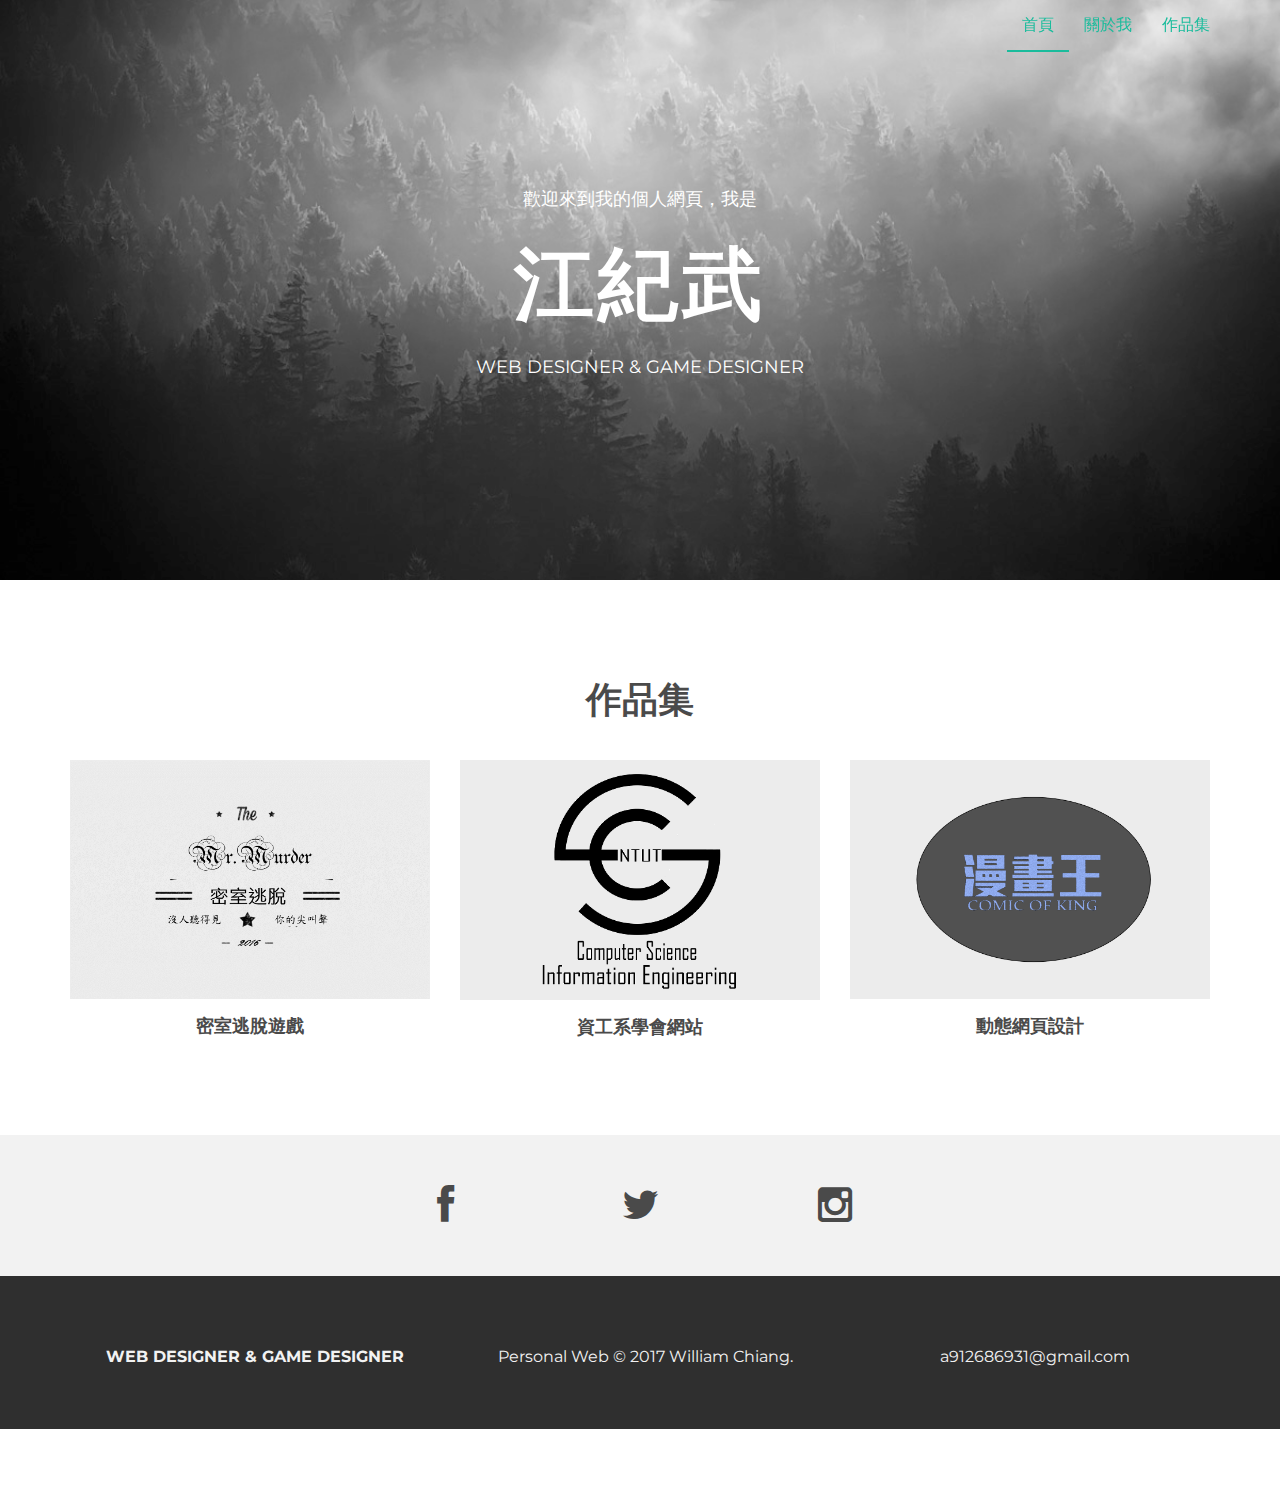
<file: index.html>
<!DOCTYPE html>
<html lang="en">
  <head>
    <meta charset="utf-8">
    <meta http-equiv="X-UA-Compatible" content="IE=edge">
    <meta name="viewport" content="width=device-width, initial-scale=1">
    <meta name="description" content="Personal Web">
    <meta name="author" content="Chi Wu William Chiang">
    <link rel="shortcut icon" href="assets/ico/favicon.ico">

    <title>Chi-Wu William Chiang Personal Web</title>

    <!-- Bootstrap core CSS -->
    <link href="assets/css/bootstrap.css" rel="stylesheet">

    <!-- Custom styles for this template -->
    <link href="assets/css/style.css" rel="stylesheet">
    <link href="assets/css/font-awesome.min.css" rel="stylesheet">

    <!-- Just for debugging purposes. Don't actually copy this line! -->
    <!--[if lt IE 9]><script src="../../assets/js/ie8-responsive-file-warning.js"></script><![endif]-->

    <!-- HTML5 shim and Respond.js IE8 support of HTML5 elements and media queries -->
    <!--[if lt IE 9]>
      <script src="https://oss.maxcdn.com/libs/html5shiv/3.7.0/html5shiv.js"></script>
      <script src="https://oss.maxcdn.com/libs/respond.js/1.4.2/respond.min.js"></script>
    <![endif]-->
  </head>

  <body>

    <!-- Static navbar -->
    <div class="navbar navbar-default navbar-fixed-top" role="navigation">
      <div class="container">
        <div class="navbar-header">
          <button type="button" class="navbar-toggle" data-toggle="collapse" data-target=".navbar-collapse">
            <span class="sr-only">Toggle navigation</span>
            <span class="icon-bar"></span>
            <span class="icon-bar"></span>
            <span class="icon-bar"></span>
          </button>
    <!--  <div class="navbar-brand">
           <a href="https://bei1015.github.io/WebDesign2/index/index.html"><img src="assets/img/logo.png"></a>
          </div> -->
        </div>
        <div class="navbar-collapse collapse">
          <ul class="nav navbar-nav navbar-right">
            <li class="active"><a href="index.html">首頁</a></li>
            <li><a href="about.html">關於我</a></li>
            <li><a href="#works">作品集</a></li>
          </ul>
        </div><!--/.nav-collapse -->
      </div>
    </div>


	<div id="headerwrap">
	    <div class="container">
			<div class="row">
				<div class="col-lg-6 col-lg-offset-3">
					<h4>歡迎來到我的個人網頁，我是</h4>
					<h1>江紀武</h1>
					<h4>WEB DESIGNER & GAME DESIGNER</h4>
				</div>
			</div><! --/row -->
	    </div> <!-- /container -->
	</div><! --/headerwrap -->

	<section id="works"></section>
	<div class="container">
		<div class="row centered mt mb">
			<h1>作品集</h1>

			<div class="col-lg-4 col-md-4 col-sm-4 gallery">
				<a href="Mr.Murder.html"><img src="assets/img/portfolio/mr_murder.png" class="img-responsive"></a>
        <div class="text">
          <p>密室逃脫遊戲</p>
        </div>
			</div>
			<div class="col-lg-4 col-md-4 col-sm-4 gallery ">
				<a href="https://bei1015.github.io/WebDesign2/index/index.html"><img src="assets/img/portfolio/csie.png" class="img-responsive"></a>
        <div class="text">
          <p>資工系學會網站</p>
        </div>
			</div>
			<div class="col-lg-4 col-md-4 col-sm-4 gallery">
				<a href="http://kkleo.ddns.net/web/index.php"><img src="assets/img/portfolio/comic_king.png" class="img-responsive"></a>
        <div class="text">
          <p>動態網頁設計</p>
        </div>
			</div>
		</div><! --/row -->
	</div><! --/container -->

  <div id="social">
    <div class="container">
      <div class="row centered">
        <div class="col-lg-3">
          <a href="#"><i class=""></i></a>
        </div>
        <div class="col-lg-2">
          <a href="https://www.facebook.com/mei.m.zi.7"><i class="fa fa-facebook"></i></a>
        </div>
        <div class="col-lg-2">
          <a href="https://twitter.com/chiwu1014"><i class="fa fa-twitter"></i></a>
        </div>
        <div class="col-lg-2">
          <a href="https://www.instagram.com/g51014/"><i class="fa fa-instagram"></i></a>
        </div>
        <div class="col-lg-2">
          <a href="#"><i class=""></i></a>
        </div>

      </div><! --/row -->
    </div><! --/container -->
  </div><! --/social -->

	<div id="footerwrap">
		<div class="container">
			<div class="row centered">
				<div class="col-lg-4">
					<p><b>WEB DESIGNER & GAME DESIGNER</b></p>
				</div>

				<div class="col-lg-4">
					<p>Personal Web © 2017 William Chiang.</p>
				</div>
				<div class="col-lg-4">
					<p>a912686931@gmail.com</p>
				</div>
			</div>
		</div>
	</div><! --/footerwrap -->



    <!-- Bootstrap core JavaScript
    ================================================== -->
    <!-- Placed at the end of the document so the pages load faster -->
    <script src="https://ajax.googleapis.com/ajax/libs/jquery/1.11.0/jquery.min.js"></script>
    <script src="assets/js/bootstrap.min.js"></script>
  </body>
</html>
</file>
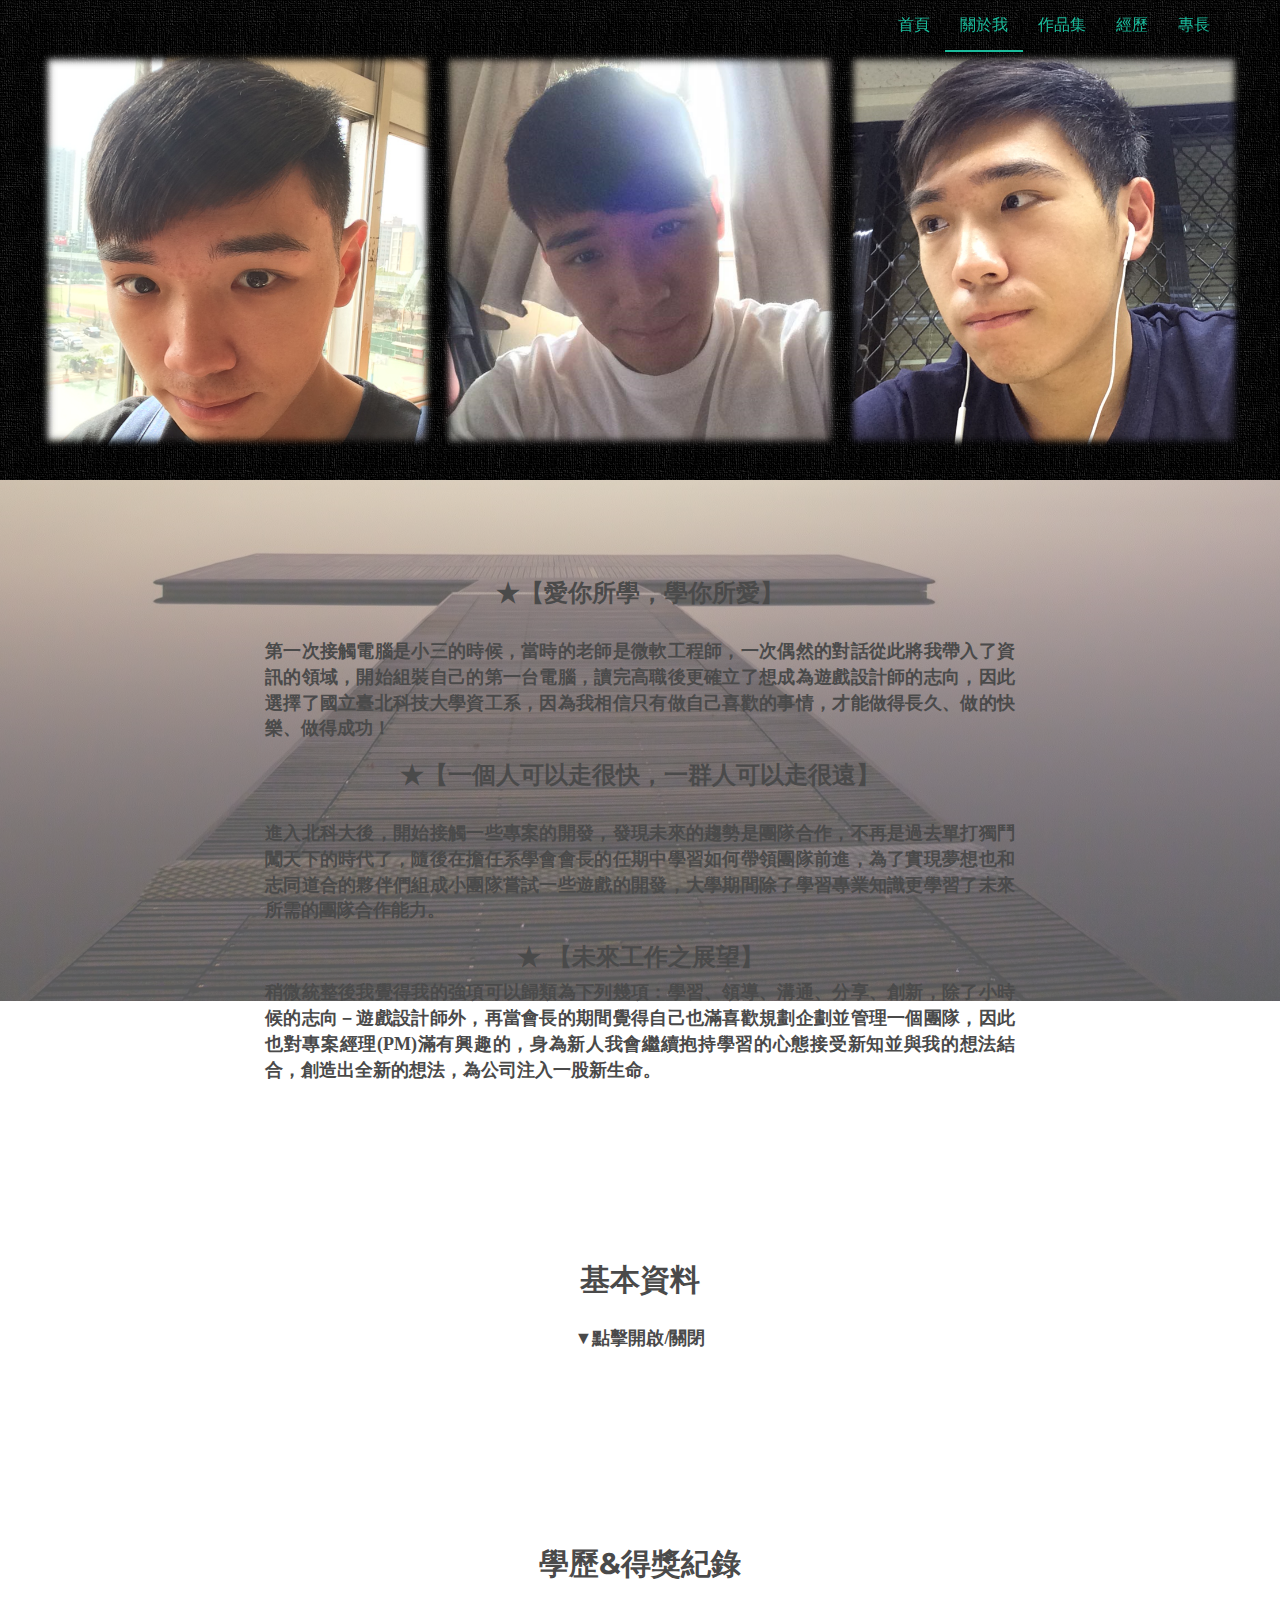
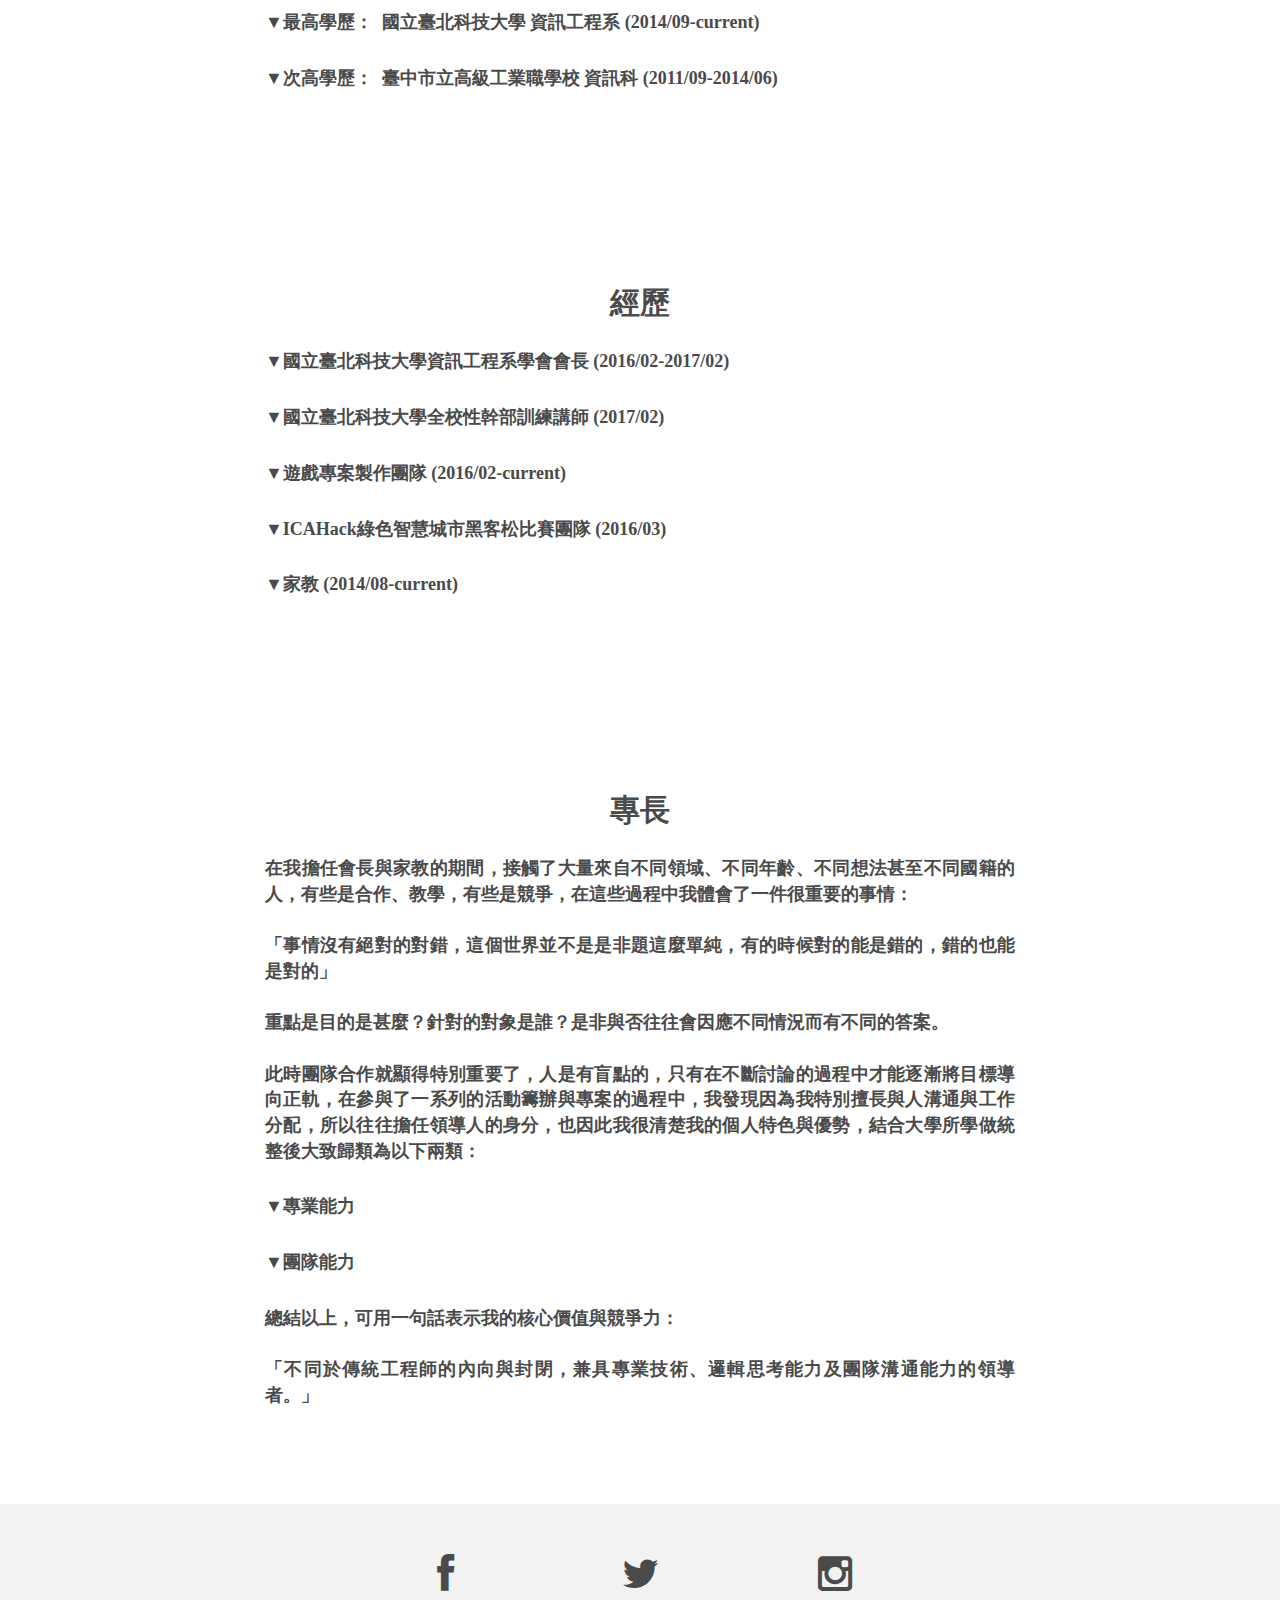
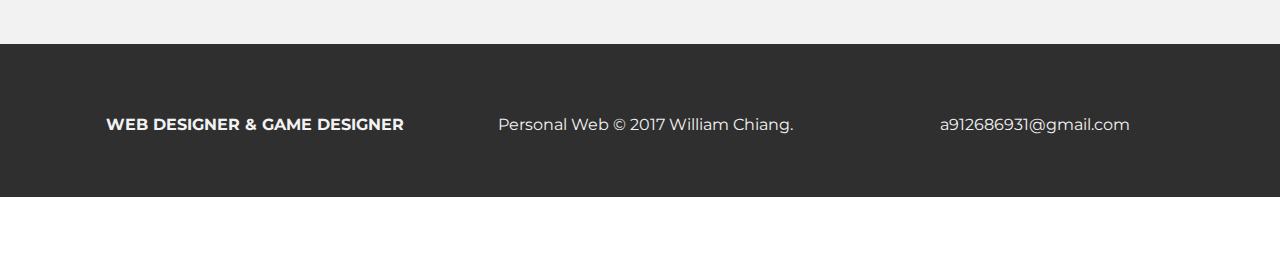
<file: about.html>
<!DOCTYPE html>
<html lang="en">
  <head>
    <meta charset="utf-8">
    <meta http-equiv="X-UA-Compatible" content="IE=edge">
    <meta name="viewport" content="width=device-width, initial-scale=1">
    <meta name="description" content="">
    <meta name="author" content="">
    <link rel="shortcut icon" href="assets/ico/favicon.ico">
    <title>About Me</title>

    <!-- Bootstrap core CSS -->
    <link href="assets/css/bootstrap.css" rel="stylesheet">
    <!-- Custom styles for this template -->
    <link href="assets/css/style.css" rel="stylesheet">
    <link href="assets/css/font-awesome.min.css" rel="stylesheet">

    <!-- Just for debugging purposes. Don't actually copy this line! -->
    <!--[if lt IE 9]><script src="../../assets/js/ie8-responsive-file-warning.js"></script><![endif]-->

    <!-- HTML5 shim and Respond.js IE8 support of HTML5 elements and media queries -->
    <!--[if lt IE 9]>
      <script src="https://oss.maxcdn.com/libs/html5shiv/3.7.0/html5shiv.js"></script>
      <script src="https://oss.maxcdn.com/libs/respond.js/1.4.2/respond.min.js"></script>
    <![endif]-->
  </head>

  <body>
<div class="main">
    <!-- Static navbar -->
    <div class="navbar navbar-default navbar-fixed-top" role="navigation">
      <div class="container">
        <div class="navbar-header">
          <button type="button" class="navbar-toggle" data-toggle="collapse" data-target=".navbar-collapse">
            <span class="sr-only">Toggle navigation</span>
            <span class="icon-bar"></span>
            <span class="icon-bar"></span>
            <span class="icon-bar"></span>
          </button>
        </div>
        <div class="navbar-collapse collapse">
          <ul class="nav navbar-nav navbar-right">
            <li><a href="index.html">首頁</a></li>
            <li class="active"><a href="about.html">關於我</a></li>
            <li><a href="index.html#works">作品集</a></li>
            <li><a href="#experience">經歷</a></li>
            <li><a href="#skill">專長</a></li>
          </ul>
        </div><!--/.nav-collapse -->
      </div>
    </div>

	<div id="aboutwrap">
    <img src="assets/img/about3.png">
    <img src="assets/img/about1.png">
    <img src="assets/img/about2.png">
	    <div class="container">
			<div class="row">
				<div class="col-lg-6 col-lg-offset-3">
				</div>
			</div><! --/row -->
	    </div> <!-- /container -->
	</div><! --/aboutwrap -->



  <div class="first">
    <div class="container">
      <div class="row centered mt mb artical_text">
        <div class="col-lg-8 col-lg-offset-2">
          <div class="artical_text2">
          <h3>★【愛你所學，學你所愛】</h3>
　　      <p>第一次接觸電腦是小三的時候，當時的老師是微軟工程師，一次偶然的對話從此將我帶入了資訊的領域，開始組裝自己的第一台電腦，讀完高職後更確立了想成為遊戲設計師的志向，因此選擇了國立臺北科技大學資工系，因為我相信只有做自己喜歡的事情，才能做得長久、做的快樂、做得成功！</p>
          <h3>★【一個人可以走很快，一群人可以走很遠】</h3>
　　      <p>進入北科大後，開始接觸一些專案的開發，發現未來的趨勢是團隊合作，不再是過去單打獨鬥闖天下的時代了，隨後在擔任系學會會長的任期中學習如何帶領團隊前進，為了實現夢想也和志同道合的夥伴們組成小團隊嘗試一些遊戲的開發，大學期間除了學習專業知識更學習了未來所需的團隊合作能力。</p>
          <h3>★	【未來工作之展望】</h3>
          <p>稍微統整後我覺得我的強項可以歸類為下列幾項：學習、領導、溝通、分享、創新，除了小時候的志向－遊戲設計師外，再當會長的期間覺得自己也滿喜歡規劃企劃並管理一個團隊，因此也對專案經理(PM)滿有興趣的，身為新人我會繼續抱持學習的心態接受新知並與我的想法結合，創造出全新的想法，為公司注入一股新生命。</p>
          </div>
        </div>
      </div><! --/row -->
    </div><! --/container -->
  </div>

	<div class="container">
		<div class="row centered mt mb artical_text">
			<div class="col-lg-8 col-lg-offset-2 ">
          <h2>基本資料</h2>
          <div class="title2 myMOUSE home">
              <p>▼點擊開啟/關閉</p>
            <div class="text2 home_text">
              <ul>
                <li>中文姓名： 江紀武</li>
                <li>英文姓名： William</li>
                <li>綽號： g5</li>
                <li>性別： ♂ 男性</li>
                <li>生日： 1995/10/14</li>
                <li>身高： 170公分</li>
                <li>體重： 60公斤</li>
                <li>語言： 中文、英文、法文</li>
                <li>駕照： 普通重型機車</li>
                <li>婚姻狀況： 未婚</li>
                <li>兵役狀況： 未役</li>
                <li>聯絡地址： 臺北市大安區杭州南路二段93巷36樓2號</li>
                <li>聯絡方式： a912686931@gmail.com</li>
                  <div class="text3 myMOUSE home">
                    <li>聯絡電話：</li>
                      <div class="text2 home_text">
                        <ul>
                          <li>家中： (04)2376-5941</li>
                          <li>手機： 0975-087-863</li>
                        </ul>
                      </div>
                  </div>
                <li>興趣： 喜歡游泳、籃球等運動也有加入系上的籃球隊，此外還喜歡在閒暇時刻到書店看書或寫小說，而在專業領域中最有興趣的是遊戲製作，希望未來能與夥伴一起創作出帶給大家歡樂的遊戲。</li>
              </ul>
            </div>
        </div>
			</div>
		</div><! --/row -->
	</div><! --/container -->

<section id="school"></section>
  <div class="container">
    <div class="row centered mt mb artical_text">
      <div class="col-lg-8 col-lg-offset-2">
        <h2>學歷&得獎紀錄</h2>
        <div class="text3 myMOUSE ntut">
          <p>▼最高學歷：&nbsp;&nbsp;國立臺北科技大學 資訊工程系 (2014/09-current)</p>
          <div class="text2 ntut_text">
            <ul>
              <li>全校最佳自治性社團評比第二名 (2016/05)</li>
              <li>全校最佳宣傳影片評比第一名 (2016/05)</li>
              <li>全校最佳活動評比第二名 (2016/05)</li>
            </ul>
          </div>
        </div>
        <div class="text3 myMOUSE jh">
          <p>▼次高學歷：&nbsp;&nbsp;臺中市立高級工業職學校 資訊科 (2011/09-2014/06)</p>
          <div class="text2 jh_text">
            <ul>
              <li>全勤獎 (2014/06)</li>
              <li>教育部機器人創意專題競賽 優勝 (2012/03)</li>
            </ul>
          </div>
        </div>
      </div>
    </div><! --/row -->
  </div><! --/container -->


  <section id="experience"></section>
    <div class="container">
      <div class="row centered mt mb artical_text">
        <div class="col-lg-8 col-lg-offset-2">
          <h2>經歷</h2>
          <div class="text3 myMOUSE ex">
            <p>▼國立臺北科技大學資訊工程系學會會長 (2016/02-2017/02)</p>
            <div class="text2 ex_text">
              <ul>
                <div class="text3 myMOUSE ex">
                  <li>領導14位幹部舉辦超過10項系會活動</li>
                  <div class="text2 ex_text">
                    <ul>
                      <li>冬至總召</li>
                      <li>系烤總召</li>
                      <li>全校系服日總召</li>
                      <li>校際電競嘉年華總召</li>
                      <li>校慶副召</li>
                      <li>迎新顧問</li>
                      <li>讀書週講師</li>
                      <li>資工營活動長</li>
                    </ul>
                  </div>
                </div>
                <li>為系會帶來5年內首次財務正成長</li>
                <li>成功獲得近15家廠商贊助</li>
                <li>首創系學會學區商圈會員卡制度</li>
                <li>首創系學會考前溫書制度</li>
              </ul>
            </div>
          </div>
          <div class="text3 myMOUSE CSIE">
            <p>▼國立臺北科技大學全校性幹部訓練講師 (2017/02)</p>
            <div class="text2 CSIE_text">
              <ul>
                <li>指導全校新任社長與會長業務談判技巧</li>
              </ul>
            </div>
          </div>
          <div class="text3 myMOUSE team">
            <p>▼遊戲專案製作團隊 (2016/02-current)</p>
            <div class="text2 team_text">
              <ul>
                <li>使用Visual C++製作密室遊戲</li>
                <li>領導3位成員使用unity3D與Maya製作VR遊戲</li>
              </ul>
            </div>
          </div>
          <div class="text3 myMOUSE activity">
            <p>▼ICAHack綠色智慧城市黑客松比賽團隊 (2016/03)</p>
            <div class="text2 activity_text">
              <ul>
                <li>與其餘四人分工討論並實作完成專案</li>
              </ul>
            </div>
          </div>
          <div class="text3 myMOUSE tutor">
            <p>▼家教 (2014/08-current)</p>
            <div class="text2 tutor_text">
              <ul>
                <li>教授程式語言C</li>
                <li>教授程式語言C++</li>
                <li>教授程式語言VB</li>
                <li>教授程式語言Python</li>
              </ul>
            </div>
          </div>
        </div>
      </div><! --/row -->
    </div><! --/container -->


<section id="skill"></section>
  <div class="container">
    <div class="row centered mt mb artical_text">
      <div class="col-lg-8 col-lg-offset-2">
        <h2>專長</h2>

        <div class="artical_text">
          <p>在我擔任會長與家教的期間，接觸了大量來自不同領域、不同年齡、不同想法甚至不同國籍的人，有些是合作、教學，有些是競爭，在這些過程中我體會了一件很重要的事情：<br><br>「事情沒有絕對的對錯，這個世界並不是是非題這麼單純，有的時候對的能是錯的，錯的也能是對的」<br><br>重點是目的是甚麼？針對的對象是誰？是非與否往往會因應不同情況而有不同的答案。<br><br>
            此時團隊合作就顯得特別重要了，人是有盲點的，只有在不斷討論的過程中才能逐漸將目標導向正軌，在參與了一系列的活動籌辦與專案的過程中，我發現因為我特別擅長與人溝通與工作分配，所以往往擔任領導人的身分，也因此我很清楚我的個人特色與優勢，結合大學所學做統整後大致歸類為以下兩類：
          </p>
        </div>

        <div class="text3 myMOUSE program">
          <p>▼專業能力</p>
          <div class="text2 program_text">
            <div class="border artical_text2">
              <p>
                從小我的夢想就是成為遊戲設計師，因此大學期間主要朝著遊戲設計的方面前進，無論是眾所皆知的Unity3D，或是專業人士才知道的Maya、WorldMachine等軟體，都有一定程度的了解與運用，也用比較少人使用的C++寫過完整的遊戲 ，除了遊戲設計外在大學期間最讓我感興趣的就是網頁設計的部分，因為我喜歡讓自己的想法照著自己的意思呈現出來，因此我總是堅持從設計WireFrame開始做起。
              </p>
              <table>
                <tr>
                  <td><p>程式語言</p></td>
                  <td><p>C、C++、JavaScript、HTML5、CSS、Prolog、Python、VB</p></td>
                </tr>
                <tr>
                  <td><p>資料庫</p></td>
                  <td><p>MySQL</p></td>
                </tr>
                <tr>
                  <td><p>應用軟體</p></td>
                  <td><p>Maya、World Machine、Unity、Source Tree、Atom、Balsamiq Mockups3</p></td>
                </tr>
              </table>
            </div>
          </div>
        </div>

        <div class="text3 myMOUSE communication">
          <p>▼團隊能力</p>
          <div class="text2 communication_text">
            <div class="border artical_text2">
              <table>
                <tr>
                  <td><p>領導團隊</p></td>
                  <td><p>擅長在團隊中扮演傾聽者的角色，了解團隊的需求與問題後著手解決，並在團隊缺乏想法時，丟出適當的方案刺激團隊成員的靈感，我認為團隊的領導者不用甚麼都要會，領導者的任務是確保團隊運作的順暢與團隊氣氛的和諧。</p></td>
                </tr>
                <tr>
                  <td><p>適性溝通</p></td>
                  <td><p>一個團隊中包含著各式不同背景的人，所學不同思考方式也不同，而我能夠做出跨越框架的思考，這也是我的一大利器，在面對不同的對象時，進行適當的換位思考來設身處地的以對方的角度進行溝通，在遇到衝突時雙方往往只是欠缺一個理性的思考與各退一步的胸襟，而我在交涉時能夠讓雙方以各退一步來達到均衡點。</p></td>
                </tr>
                <tr>
                  <td><p>教學相長</p></td>
                  <td><p>我樂於分享我所會的東西，因為過去家教的經驗，我知道在簡單的東西在教別人時往往能夠發現自己的不足，因為教學是必須站在一個完全不會的角度來想要怎麼解釋，此時便能夠用不同的觀點發現自己的不足，每次的教學都能夠修正一些錯誤的觀點，而且學生也會用自己的方式理解後跟我討論，這種良性的循環，是一個團隊前進的動力之一。</p></td>
                </tr>
              </table>
            </div>
          </div>
        </div>

        <div class="artical_text">
          <p>總結以上，可用一句話表示我的核心價值與競爭力：<br><br>「不同於傳統工程師的內向與封閉，兼具專業技術、邏輯思考能力及團隊溝通能力的領導者。」</p>
        </div>

      </div>
    </div><! --/row -->
  </div><! --/container -->

  <div id="social">
    <div class="container">
      <div class="row centered">
        <div class="col-lg-3">
          <a href="#"><i class=""></i></a>
        </div>
        <div class="col-lg-2">
          <a href="https://www.facebook.com/mei.m.zi.7"><i class="fa fa-facebook"></i></a>
        </div>
        <div class="col-lg-2">
          <a href="https://twitter.com/chiwu1014"><i class="fa fa-twitter"></i></a>
        </div>
        <div class="col-lg-2">
          <a href="https://www.instagram.com/g51014/"><i class="fa fa-instagram"></i></a>
        </div>
        <div class="col-lg-2">
          <a href="#"><i class=""></i></a>
        </div>

      </div><! --/row -->
    </div><! --/container -->
  </div><! --/social -->
</div>


  <div id="footerwrap">
    <div class="container">
      <div class="row centered">
        <div class="col-lg-4">
          <p><b>WEB DESIGNER & GAME DESIGNER</b></p>
        </div>

        <div class="col-lg-4">
          <p>Personal Web © 2017 William Chiang.</p>
        </div>
        <div class="col-lg-4">
          <p>a912686931@gmail.com</p>
        </div>
      </div>
    </div>
  </div><! --/footerwrap -->



    <!-- Bootstrap core JavaScript
    ================================================== -->
    <!-- Placed at the end of the document so the pages load faster -->
    <script src="https://ajax.googleapis.com/ajax/libs/jquery/1.11.0/jquery.min.js"></script>
    <script src="assets/js/bootstrap.min.js"></script>
    <script src="assets/js/image.js"></script>
    <script src="assets/js/feature.js"></script>
  </body>
</html>
</file>
<file: assets/css/style.css>
/*
 * Author: Carlos Alvarez
 * URL: http://Alvarez.is
 *
 * Project Name: NYC Design
 * Version: 1.0
 * Date: 04-20-2014
 * URL:
 */


/* ==========================================================================
   Base Styles, Bootstrap Modifications & Fonts Import
   ========================================================================== */

@import url(http://fonts.googleapis.com/css?family=Montserrat:400,700);


::-moz-selection {
    background: #f2c2c9;
    color: #a4003a;
    text-shadow: none;
}

::selection {
    background: #16a085;
    color: #a4003a;
    text-shadow: none;
}

/*
 * A better looking default horizontal rule
 */

 hr {
    display: block;
    height: 1px;
    border: 0;
    border-top: 1px solid #ccc;
    margin: 1em 0;
    padding: 0;
}

.centered {
	text-align: center
}

.mt {
	margin-top: 80px;
}

.mb {
	margin-bottom: 80px;
}

/* ==========================================================================
   General styles
   ========================================================================== */


body {
    font-family: 'Montserrat', sans-serif;
    font-weight: 400;
    font-size: 16px;

    -webkit-font-smoothing: antialiased;
    -webkit-overflow-scrolling: touch;
}

h1, h2, h3, h4, h5, h6 {
	font-weight: 700;
    color: #4a4a4a;
}


.navbar-brand {
	font-weight: 700;
  padding-top: 5px;
}

.navbar-brand img
{
  width: 64px;
  height: 64px;
}

.navbar-default .navbar-brand {
	color: #1abc9c;
}

.navbar-default {
	background-color: transparent;
	border-color: transparent;
}

.navbar-default .navbar-nav > .active > a, .navbar-default .navbar-nav > .active > a:hover, .navbar-default .navbar-nav > .active > a:focus {
	color: #1abc9c;
	background-color: transparent;
	border-bottom: 2px solid #1abc9c
}

.navbar-default .navbar-nav > li > a {
	color: #1abc9c;
}

/* ==========================================================================
   Wrap Sections
   ========================================================================== */

#headerwrap {
	background: url(../img/back.jpg) no-repeat center top;
	margin-top: -70px;
	padding-top: 250px;
	text-align:center;
	background-attachment: relative;
	background-position: center center;
	min-height: 650px;
	width: 100%;

    -webkit-background-size: 100%;
    -moz-background-size: 100%;
    -o-background-size: 100%;
    background-size: 100%;

    -webkit-background-size: cover;
    -moz-background-size: cover;
    -o-background-size: cover;
    background-size: cover;
}

#headerwrap h1 {
	color:#ffffff;
	padding-top: 10px;
	padding-bottom: 20px;
	letter-spacing: 4px;
	font-size: 80px;
	font-weight: bold;
}

#headerwrap h4 {
	font-weight: 400;
	color: #ffffff
}

#social {
	padding-top: 50px;
	padding-bottom: 50px;
	background-color: #f2f2f2;
}

#social i {
	font-size: 40px;
	color: #4a4a4a
}

#social i:hover {
	color: #1abc9c
}

#footerwrap {
	padding-top: 70px;
	padding-bottom: 50px;
	background-color: #2f2f2f;
}

#footerwrap p {
	color: #f2f2f2;
	margin-left: 10px;
}

#workwrap {
	background: url(../img/Mr.Murder.png) no-repeat center top;
	margin-top: -70px;
	padding-top: 250px;
	text-align:center;
	background-attachment: relative;
	background-position: center center;
	min-height: 650px;
	width: 100%;

    -webkit-background-size: 100%;
    -moz-background-size: 100%;
    -o-background-size: 100%;
    background-size: 100%;

    -webkit-background-size: cover;
    -moz-background-size: cover;
    -o-background-size: cover;
    background-size: cover;
}

#workwrap h1 {
	color:#ffffff;
	padding-top: 10px;
	padding-bottom: 20px;
	letter-spacing: 4px;
	font-size: 80px;
	font-weight: bold;
}

#workwrap h4 {
	font-weight: 400;
	color: #ffffff
}

#aboutwrap {
	background: url(../img/about.png) no-repeat center top;
	margin-top: -70px;
	padding-top: 120px;
	text-align:center;
	background-attachment: relative;
	background-position: center center;
	min-height: 550px;
	width: 100%;

    -webkit-background-size: 100%;
    -moz-background-size: 100%;
    -o-background-size: 100%;
    background-size: 100%;

    -webkit-background-size: cover;
    -moz-background-size: cover;
    -o-background-size: cover;
    background-size: cover;
}

#aboutwrap img
{
  width: 400px;
  height: 400px;
  display: inline-block;
}


/* Gallery */
.gallery {
	margin-top: 30px;
}

.gallery img:hover {
	opacity: 0.4;
}

.picture
{
  margin-top: 15px;
}

.other_picture
{
  margin-top: 60px;
}

.text p , .artical_text p ,.text2 p , .title2 p , .text3 p
{
  font-family: "微軟正黑體";
  font-weight: bold;
  margin: 15px 0px;
  font-size: 18px;
  color: #4a4a4a;
}



.text2
{
  display: none;
}

.text2 p
{
  margin-top: 0px;
}

.text2 img
{
  width:800px;

}

.text3
{
  text-align: left;
}

.text3 p
{
  text-align: left;
}

.text3 li , .text2 li
{
  font-family: "微軟正黑體";
  font-weight: bold;
  font-size: 18px;
  color: #4a4a4a;
  text-align: left;
}


.artical_text p
{
  margin-top: 30px;
  text-align:justify;
}

.artical_text2 p
{
  font-family: "微軟正黑體";
  font-weight: bold;
  font-size: 18px;
  color: #4a4a4a;
  text-align:justify;
  margin: 0px;
}

.artical_text2 h3
{
  margin-top: 20px;
}



.nomargin
{
  margin-right:0px;
}

.title2 p
{
  text-align:center;
}

.border tr , .border  td
{
  border-style: solid;
  border-width: 1;
  border-color: black;
  padding: 5px;
}

.border table
{
  margin-top: 30px;
  margin-left:auto;
  margin-right:auto;
}

.main
{
  background-image: url("../img/lake.png");
  background-repeat: no-repeat;
  background-attachment:fixed;
  background-position: center;
}
</file>
